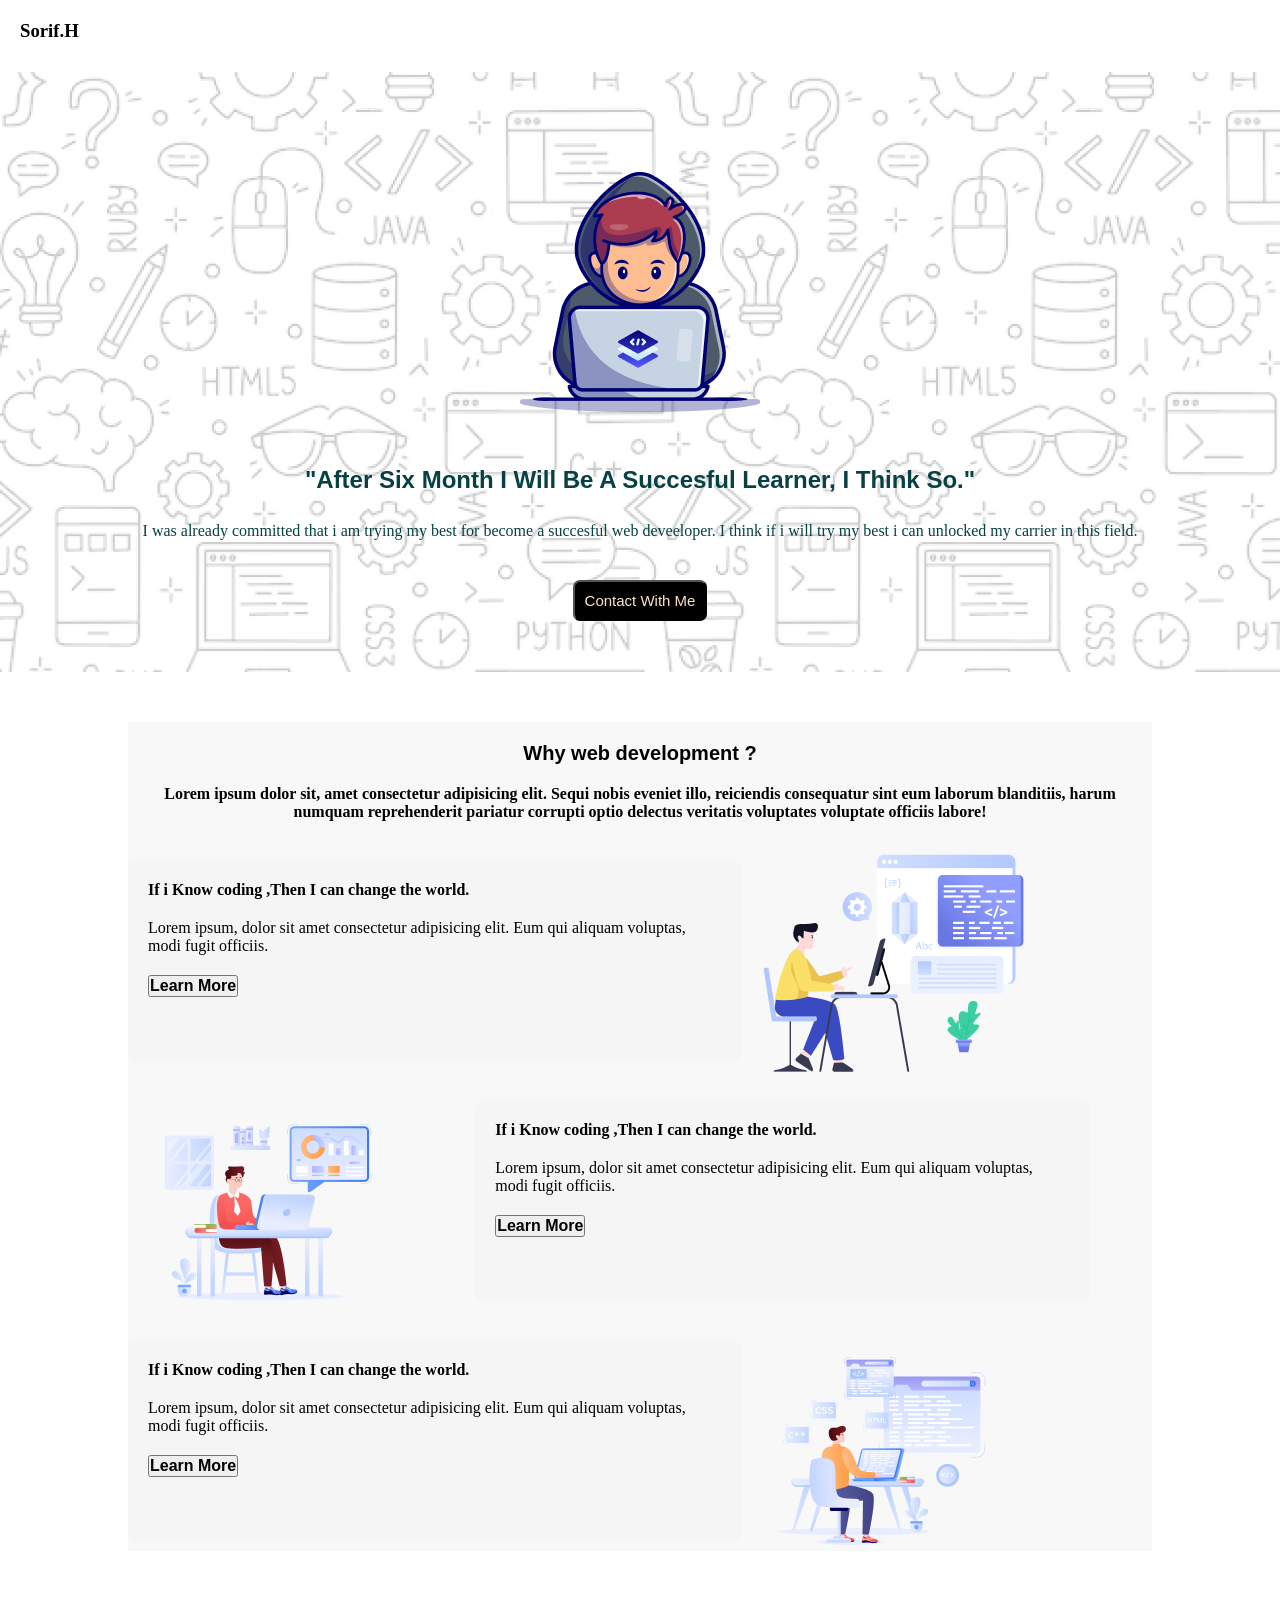
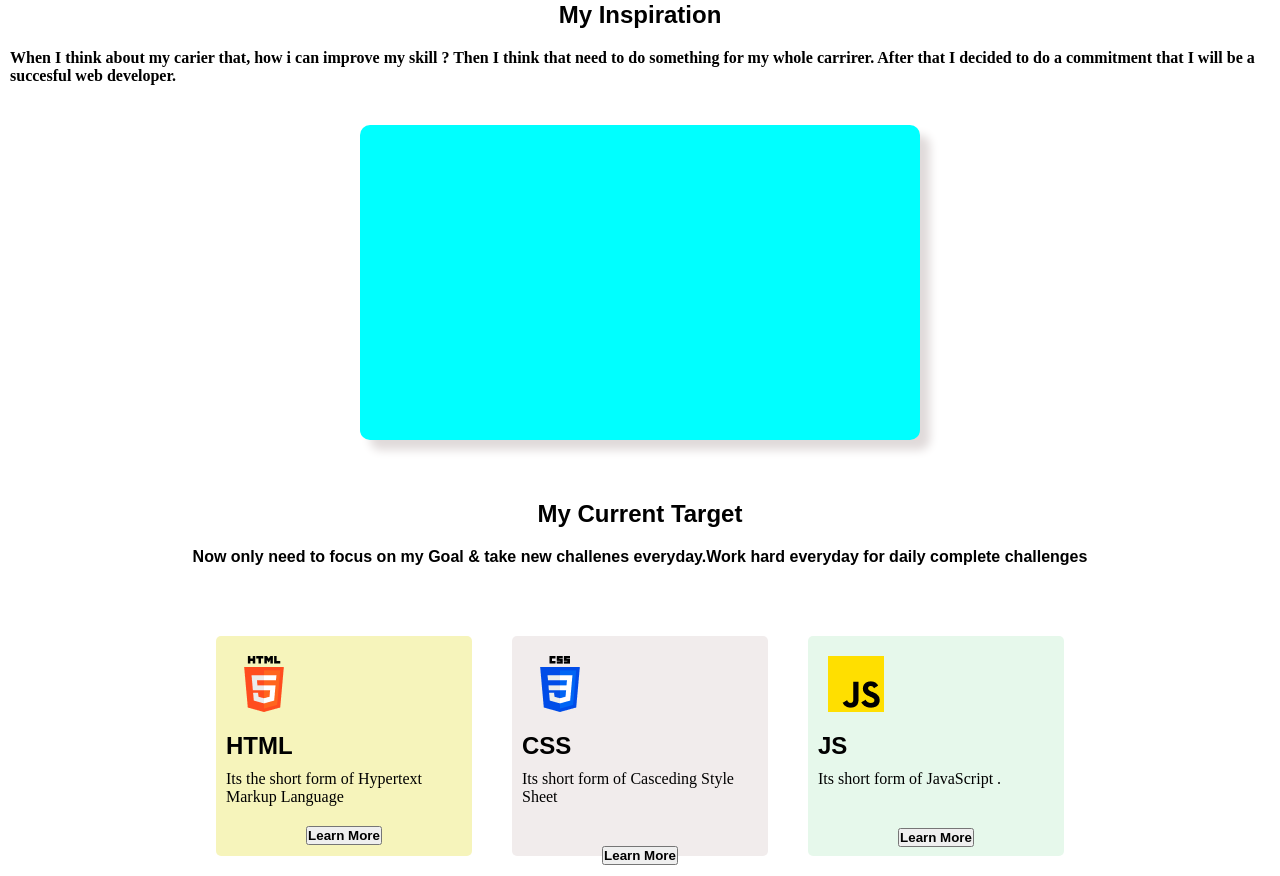
<file: index.html>
<!DOCTYPE html>
<html lang="en">

<head>
    <meta charset="UTF-8">
    <meta name="viewport" content="width=device-width, initial-scale=1.0">
    <title>Home</title>
    <link rel="stylesheet" href="style.css">
</head>

<body>
    <div class="1st-page">
        <nav class="nav-1">
            <h3>Sorif.H</h3>
            
        </nav>

        <header class="ban-container">
           
            <div class="imoji-photo">
                <img src="images/Group.png" alt="">
            </div>

            <h2>"After Six Month I Will Be A Succesful Learner, I Think So."</h2>
            <br>
            <p>I was already committed that i am trying my best for become a succesful web deveeloper.
                I think if i will try my best i can unlocked my carrier in this field.
            </p>
            <div class="bt-contact">
                <a href="third-page.html" target="_blank"><button>Contact With Me</button></a>
            </div>


        </header>

        <!--second-page start-->

        <main>
            <div class="second-page">
                <header class="heading-content">
                    <h2>Why web development ? </h2>
                    <p>Lorem ipsum dolor sit, amet consectetur adipisicing elit. Sequi nobis eveniet illo, reiciendis
                        consequatur sint eum laborum blanditiis, harum numquam reprehenderit pariatur corrupti optio
                        delectus veritatis voluptates voluptate officiis labore!</p>
                </header>

                <div class="flex-container-1">
                    <section class="para-container-left">
                        <div class="left-para-1">
                            <h4>If i Know coding ,Then I can change the world. </h4>
                            <p>Lorem ipsum, dolor sit amet consectetur adipisicing elit. Eum qui aliquam voluptas, modi
                                fugit officiis.</p>
                            <a href=""><button>Learn More</button></a>
                    </section>


                    <section class="para-container-right">
                        <div class="right-para-1">
                            <img src="images/Layer_1.png" alt="">
                        </div>
                    </section>
                </div>

                <!--2nd para start-->
                <div class="flex-container-2">

                    <section class="para-container-left-2">

                        <div class="left-para-2">
                            <img src="images/Group 3.png" alt="">

                        </div>
                    </section>

                    <section class="para-container-right-2">
                        <div class="right-para-2">
                            <h4>If i Know coding ,Then I can change the world. </h4>
                            <p>Lorem ipsum, dolor sit amet consectetur adipisicing elit. Eum qui aliquam voluptas, modi
                                fugit
                                officiis.</p>
                            <a href=""><button>Learn More</button></a>
                        </div>
                    </section>
                </div>


                <div class="flex-container-3">

                    <section class="para-container-left-3">
                        <div class="left-para-3">
                            <h4>If i Know coding ,Then I can change the world. </h4>
                            <p>Lorem ipsum, dolor sit amet consectetur adipisicing elit. Eum qui aliquam voluptas,
                                modi
                                fugit officiis.</p>
                            <a href=""><button>Learn More</button></a>

                    </section>
                    <section class="para-container-right-3">
                        <div class="right-para-3">
                            <img src="images/Group 4.png" alt="">
                        </div>
                    </section>
                </div>

        </main>
        <footer>
            <div class="third-page" id="con-with-1">

                <section class="heading-content-inspire">
                    <h2>My Inspiration</h2>
                    <p>When I think about my carier that, how i can improve my skill ? Then I think that need to do something for my whole carrirer. After that I decided to do a commitment that I will be a succesful web developer. </p>
                </section>

                <section class="inspire-vedio">

                    <iframe width="560" height="315" src="https://www.youtube.com/embed/DGHn2uOAVCE?si=E7H4vRUDrinqryxY" title="YouTube video player" frameborder="0" allow="accelerometer; autoplay; clipboard-write; encrypted-media; gyroscope; picture-in-picture; web-share" referrerpolicy="strict-origin-when-cross-origin" allowfullscreen></iframe>
                </section>
                <section class="target-heading">
                    <h2>My Current Target</h2>
                    <p>Now only need to focus on my Goal & take new challenes everyday.Work hard everyday for daily complete challenges</p>
                </section>
        
            </div>
            <div class="para-hcjs">
                <section class="html">
                    <img src="images/html.png" alt="">
                    <h2>HTML</h2>
                    <p>Its the short form of Hypertext Markup Language</p>
                    <a href=""><button>Learn More</button></a>
                </section>

                <section class="css">
                    <img src="images/css.png" alt="">
                    <h2>CSS</h2>
                    <p>Its short form of Casceding Style Sheet</p>
                    <a href=""><button>Learn More</button></a>
                </section>

                <section class="js">
                    <img src="images/js.png" alt="">
                    <h2>JS</h2>
                    <p>Its short form of JavaScript .
                    </p>
                    <a href=""><button>Learn More</button></a>
                </section>
            </div>

        </footer>
    </div>


</body>

</html>
</file>
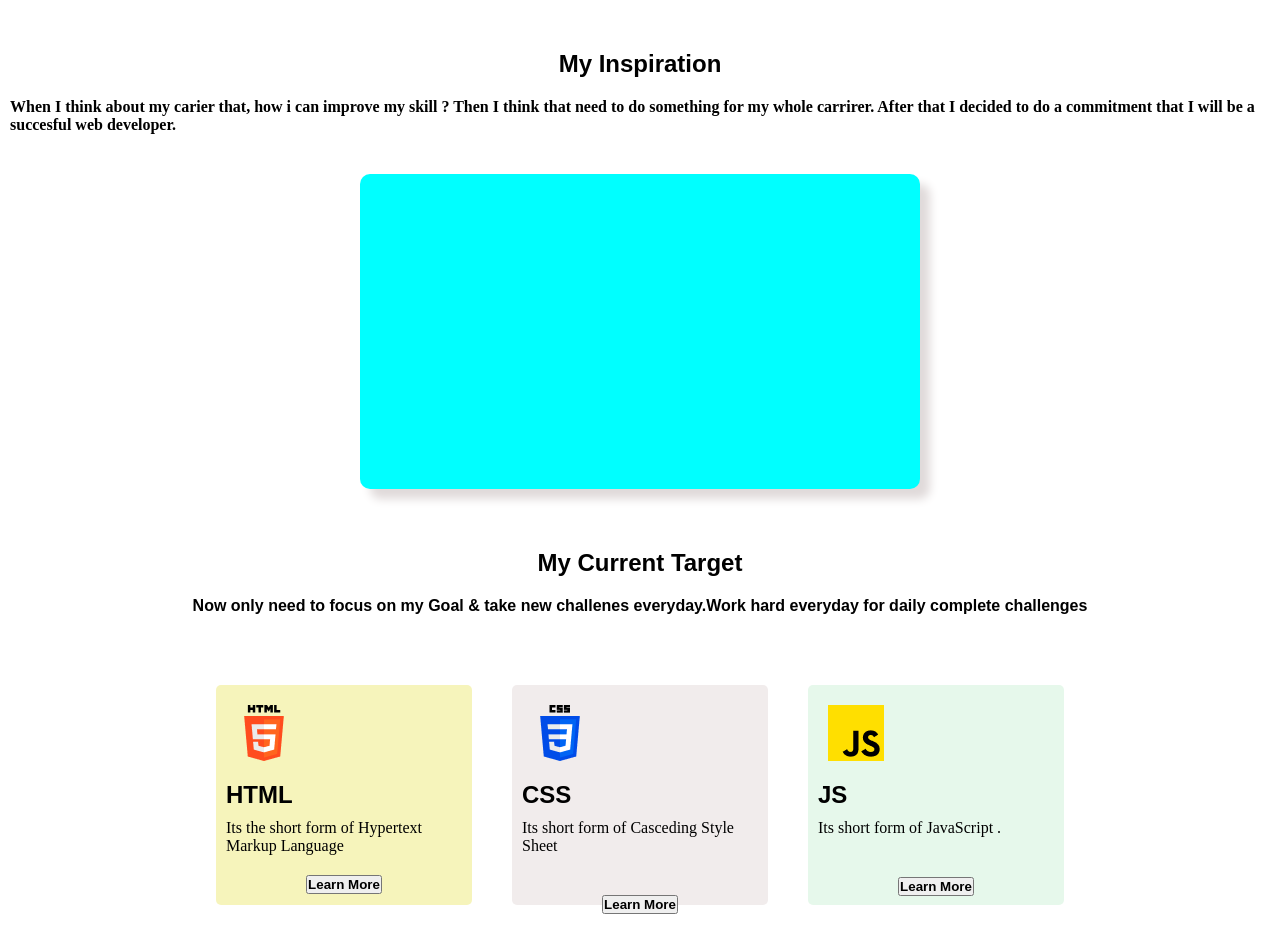
<file: third-page.html>
<!DOCTYPE html>
<html lang="en">
<head>
    <meta charset="UTF-8">
    <meta name="viewport" content="width=device-width, initial-scale=1.0">
    <title>Document</title>
    <link rel="stylesheet" href="style.css">
</head>
<body>
    <footer>
        <div class="third-page" id="con-with-1">
    
            <section class="heading-content-inspire">
                <h2>My Inspiration</h2>
                <p>When I think about my carier that, how i can improve my skill ? Then I think that need to do something for my whole carrirer. After that I decided to do a commitment that I will be a succesful web developer. </p>
            </section>
    
            <section class="inspire-vedio">
    
                <iframe width="560" height="315" src="https://www.youtube.com/embed/DGHn2uOAVCE?si=E7H4vRUDrinqryxY" title="YouTube video player" frameborder="0" allow="accelerometer; autoplay; clipboard-write; encrypted-media; gyroscope; picture-in-picture; web-share" referrerpolicy="strict-origin-when-cross-origin" allowfullscreen></iframe>
            </section>
            <section class="target-heading">
                <h2>My Current Target</h2>
                <p>Now only need to focus on my Goal & take new challenes everyday.Work hard everyday for daily complete challenges</p>
            </section>
    
        </div>
        <div class="para-hcjs">
            <section class="html">
                <img src="images/html.png" alt="">
                <h2>HTML</h2>
                <p>Its the short form of Hypertext Markup Language</p>
                <a href=""><button>Learn More</button></a>
            </section>
    
            <section class="css">
                <img src="images/css.png" alt="">
                <h2>CSS</h2>
                <p>Its short form of Casceding Style Sheet</p>
                <a href=""><button>Learn More</button></a>
            </section>
    
            <section class="js">
                <img src="images/js.png" alt="">
                <h2>JS</h2>
                <p>Its short form of JavaScript .
                </p>
                <a href=""><button>Learn More</button></a>
            </section>
        </div>
    
    </footer>
</body>
</html>
</file>
<file: style.css>
* {
    box-sizing: border-box;
    margin: 0;
    padding: 0;

}

h2 {
    font-family: sans-serif;
}

.nav-1 h3{
    display: flex;
    margin: 20px;

}

.ban-container {
    width: 100%;
    height: 600px;

    background-image: url(images/Hero-bg.png);
}

.imoji-photo {
    text-align: center;
    margin-top: 30px;
}
.imoji-photo img{
    margin-top: 100px;
}

.ban-container h2 {
    text-align: center;
    color: rgb(7, 65, 67);
    margin-top: 50px;
    text-align: center;
}

.ban-container p {
    text-align: center;
    color: rgb(7, 65, 67);
}

.bt-contact {
    margin-top: 20px;
    text-align: center;

}

.bt-contact button {
    text-decoration: none;
    background-color: black;
    color: bisque;
    margin-top: 20px;
    padding: 10px;
    border-radius: 7px;
    font-size: 15px;

}

/* here start 2nd pages css */


.second-page {
    width: 80%;
    height: fit-content;
    background-color: rgb(248, 248, 248);
    margin: auto;
    margin-top: 50px;
    


}

.heading-content h2 {
    padding-top: 20px;
    font-size: 20px;
    text-align: center;
    


}

.heading-content p {

    text-align: center;
    margin-top: 20px;
    font-weight: 600;


}

/*.left-para-1{
    width: 300px;
    height: 200px;
    border: 2px solid black;
  
    

}
.right-para-1{
    width: fit-content;
    height: 200px;
    border: 2px solid black;
    
   
}*/
.flex-container-1 {
    display: flex;

}

.para-container-left {
    width: 60%;
    height: 200px;
    box-sizing: border-box;

    border-radius: 8px;
    margin-top: 30px;
    background-color: rgb(245, 245, 245);
    

}
.left-para-1 h4{
    margin: 20px;
}
.left-para-1 p{
    margin: 20px;
}
.left-para-1 button{
    margin-left: 20px;
    font-family: sans-serif;
    font-weight: bold;
    font-size: 16px;
}




.para-container-right {
    width: 30%;
    height: 200px;
    box-sizing: border-box;
    margin-left: 10%;
    margin: 20px 20px;
    justify-content: right;
    border-radius: 8px;


}

/*flex container -2 start*/
.flex-container-2 {
    display: flex;

}

.para-container-left-2 {
    width: 30%;
    height: 200px;
    box-sizing: border-box;
    border-radius: 8px;
    margin: 20px 20px;
    display: flex;

}

.para-container-right-2 {
    width: 60%;
    height: 200px;
    box-sizing: border-box;

    border-radius: 8px;
    margin-top: 30px;
    background-color:  rgb(245, 245, 245);
    


}
.right-para-2 h4{
    margin: 20px;
}
.right-para-2 p{
    margin: 20px;
}
.right-para-2 button{
    margin-left: 20px;
    font-family: sans-serif;
    font-weight: bold;
    font-size: 16px;

}


.flex-container-3 {
    display: flex;
}

.para-container-left-3 {
    width: 60%;
    height: 200px;
    box-sizing: border-box;

    border-radius: 8px;
    margin-top: 30px;
    background-color:  rgb(245, 245, 245);
    

}
.left-para-3 h4{
    margin: 20px;
}
.left-para-3 p{
    margin: 20px;
}
.left-para-3 button{
    margin-left: 20px;
    font-family: sans-serif;
    font-weight: bold;
    font-size: 16px;

}


.para-container-right-3 {
    width: 30%;
    height: 200px;
    box-sizing: border-box;
    margin: 20px 20px;



}

.third-page {
    margin-top: 50px;

}

.heading-content-inspire {
    margin-bottom: 30px;
    text-align: center;
}

.heading-content-inspire h2 {
    margin-bottom: 5px;
    font-family: sans-serif;
}
.heading-content-inspire p{
    margin-top: 20px;
    font-weight:600;
}

.inspire-vedio {

    display: flex;
    justify-content: center;

    border-radius: 8px;

}

.inspire-vedio iframe {


    border-radius: 10px;
    margin: 10px;
    box-sizing: border-box;
    box-shadow: 10px 10px 10px 0px rgb(224, 218, 218);
    background-color: aqua;

}

.target-heading {
    margin-top: 50px;
    text-align: center;
}
.target-heading p{
 text-align: center;
 font-family: sans-serif;
 margin-top: 20px;
 font-weight:600;
}

.para-hcjs {
    display: flex;
    margin-top: 50px;
    justify-content: center;
}

.html {
    width: 20%;
    height: 220px;
    background-color: rgba(246, 244, 187, 0.992);
    border-radius: 5px;
    text-align: center;
    margin: 20px;
}
.html h2 ,p{
    margin: 10px;
    text-align: left;


}
.html button{
    margin-top: 10px;
    margin-bottom: 5px;
    font-weight: bold;

}
.html img{
    display: flex;
    margin: 20px;
    
}

.css {
    width: 20%;
    height: 220px;
    background-color: rgba(241, 236, 236, 0.992);
    border-radius: 5px;
    text-align: center;
    margin: 20px;
}
.css h2 ,p{
    margin: 10px;
    text-align: left;


}
.css button{
    margin-top: 30px;
    
    font-weight: bold;

}

.css img{
    display: flex;
    margin: 20px;
}
.js {
    width: 20%;
    height: 220px;
    background-color: rgba(230, 248, 235, 0.992);
    text-align: center;
    margin: 20px;
    border-radius: 5px;

}
.js h2 ,p{
    margin: 10px;
    text-align: left;


}
.js button{
    margin-top: 30px;
    
    font-weight: bold;

}
.js img{
    display: flex;
    margin: 20px;
}
</file>
